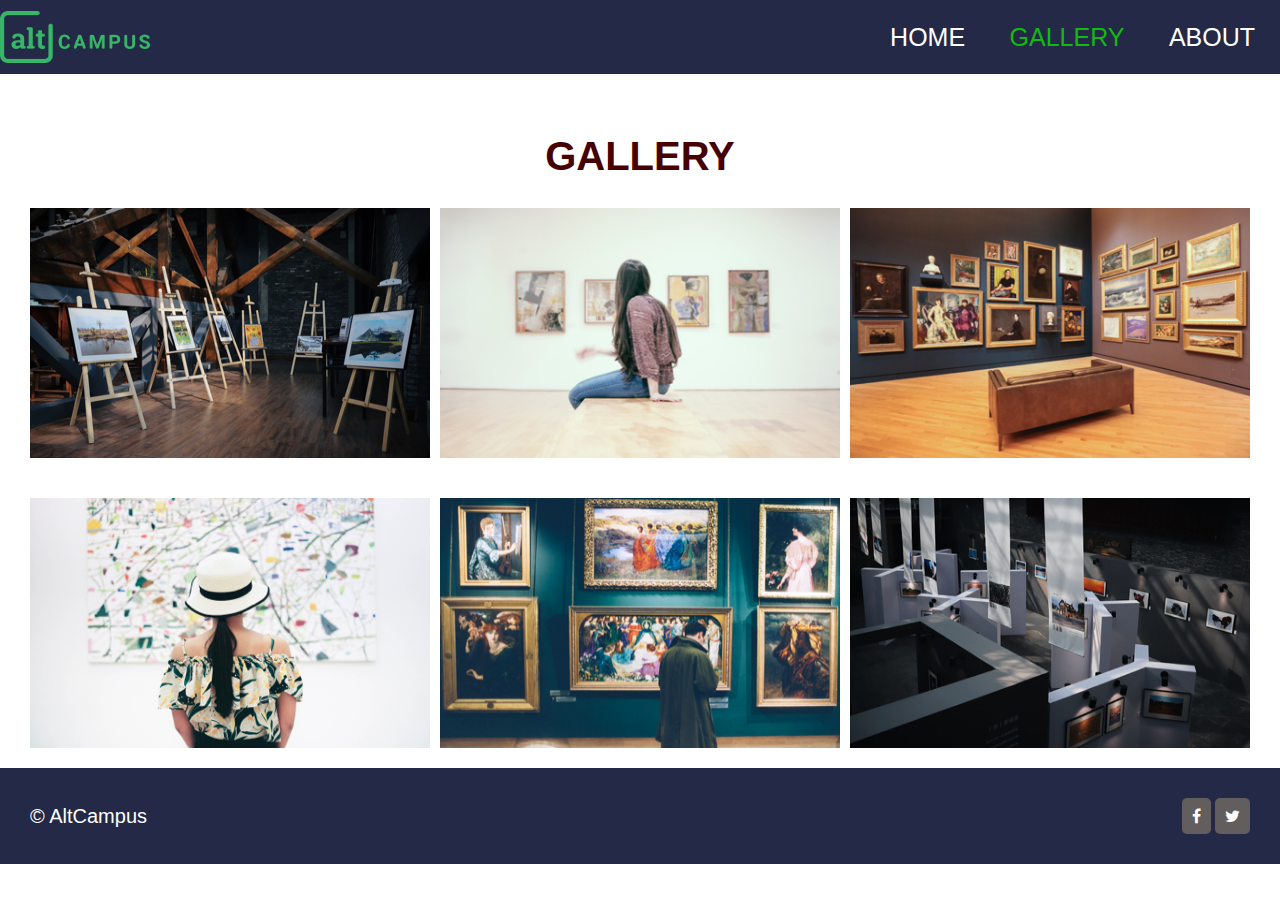
<file: assignment1/index.html>
<!DOCTYPE html>
<html lang="en">
    <head>
        <meta charset="utf-8">
        <meta name="viewport" content="width=device-width">
        <link rel="stylesheet" href="assets/stylesheets/style.css">
        <link rel="stylesheet" href="https://cdnjs.cloudflare.com/ajax/libs/font-awesome/4.7.0/css/font-awesome.min.css">
    </head>
    <body>
        <header>
            <a href="#"><img class="logo" src="assets/media/logo.png" alt="altcampus logo"></a>
            <nav class="nav-bar">
                <ul>
                    <li><a href="#">Home</a></li>
                    <li class="green"><a href="#">Gallery</a></li>
                    <li><a href="#">About</a></li>
                </ul>
            </nav>
        </header>
        <main>
            <section class="gallery">
                <h2>Gallery</h2>
                <div class="row row-1">
                    <img src="assets/media/01.png">
                    <img src="assets/media/02.png">
                    <img src="assets/media/03.png">
                </div>
                <div class="row row-2">
                    <img src="assets/media/04.png">
                    <img src="assets/media/05.png">
                    <img src="assets/media/06.png">
                </div>
            </section>
        </main>
        <footer>
            <small>&copy; AltCampus</small>
            <div class="buttons">
                <a href="#" class="fa fa-facebook"></a>
                <a href="#" class="fa fa-twitter"></a>
            </div>
        </footer>
    </body>
</html>
</file>
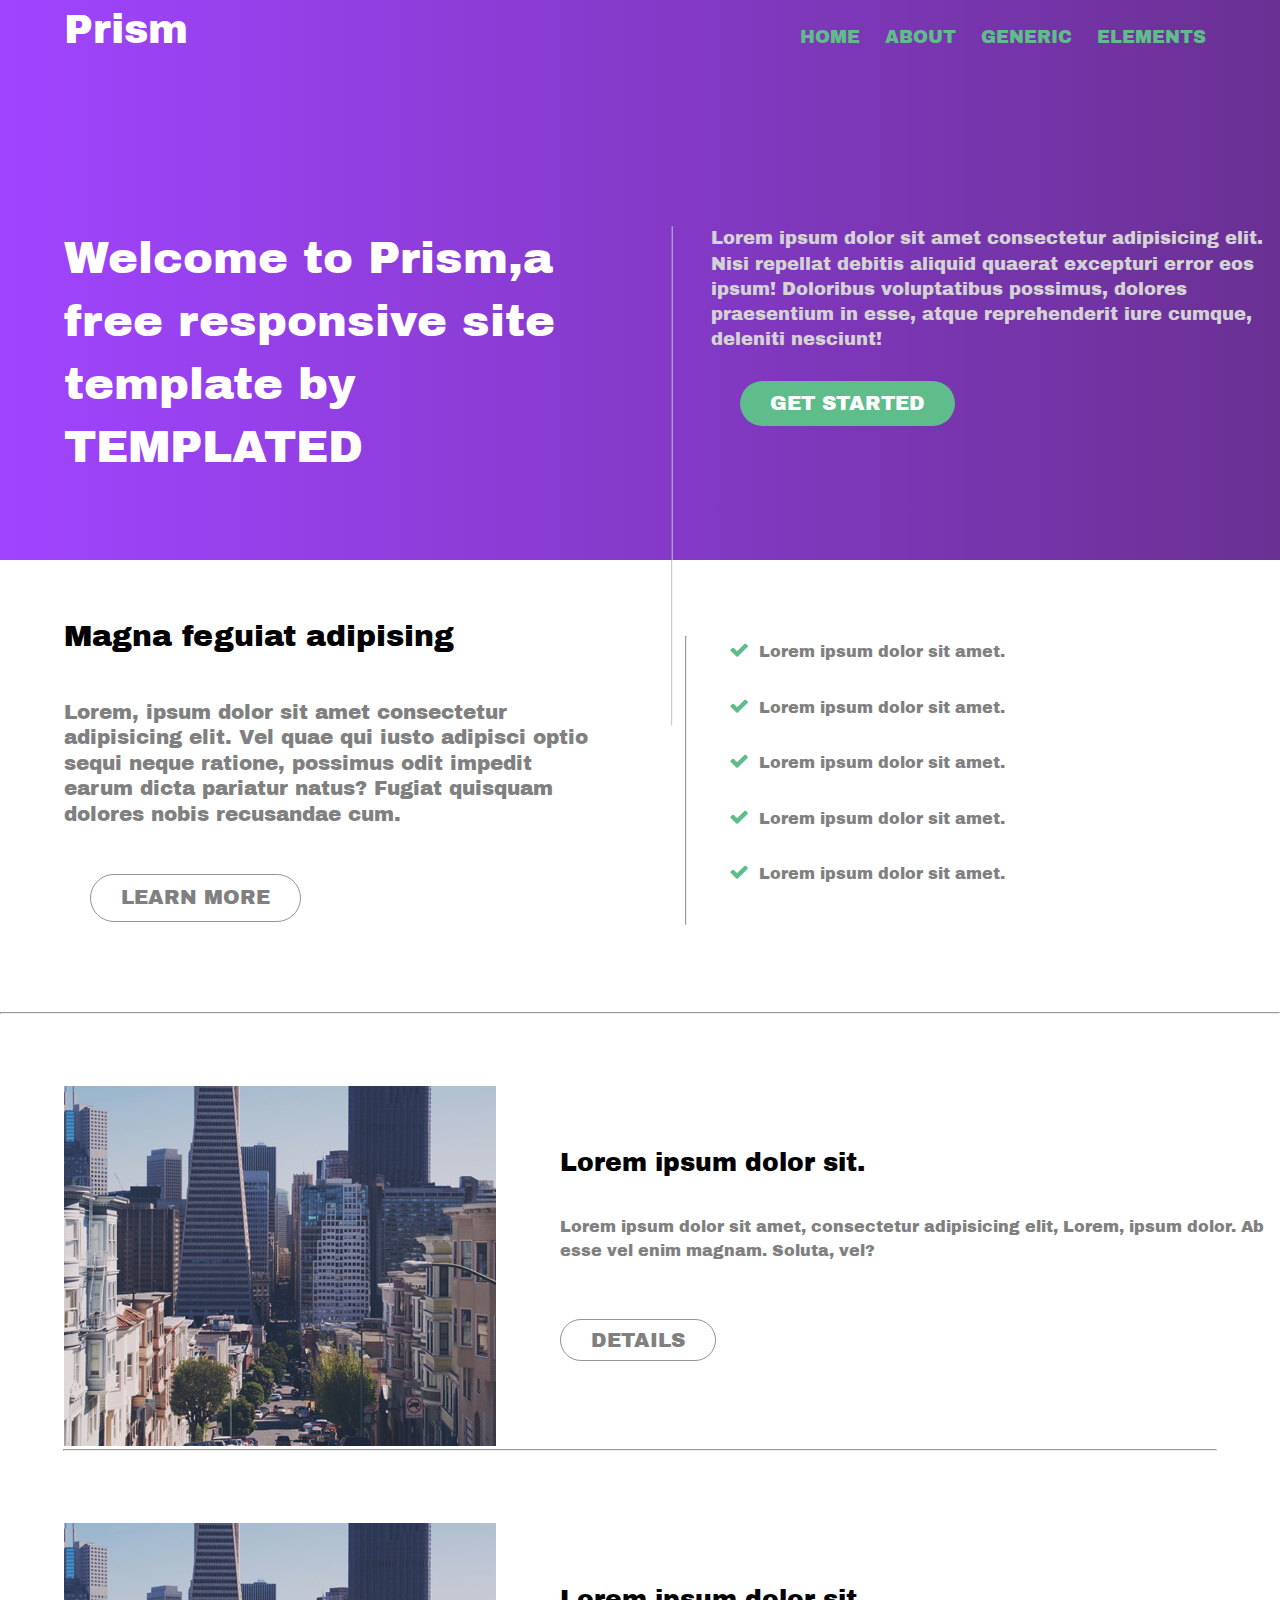
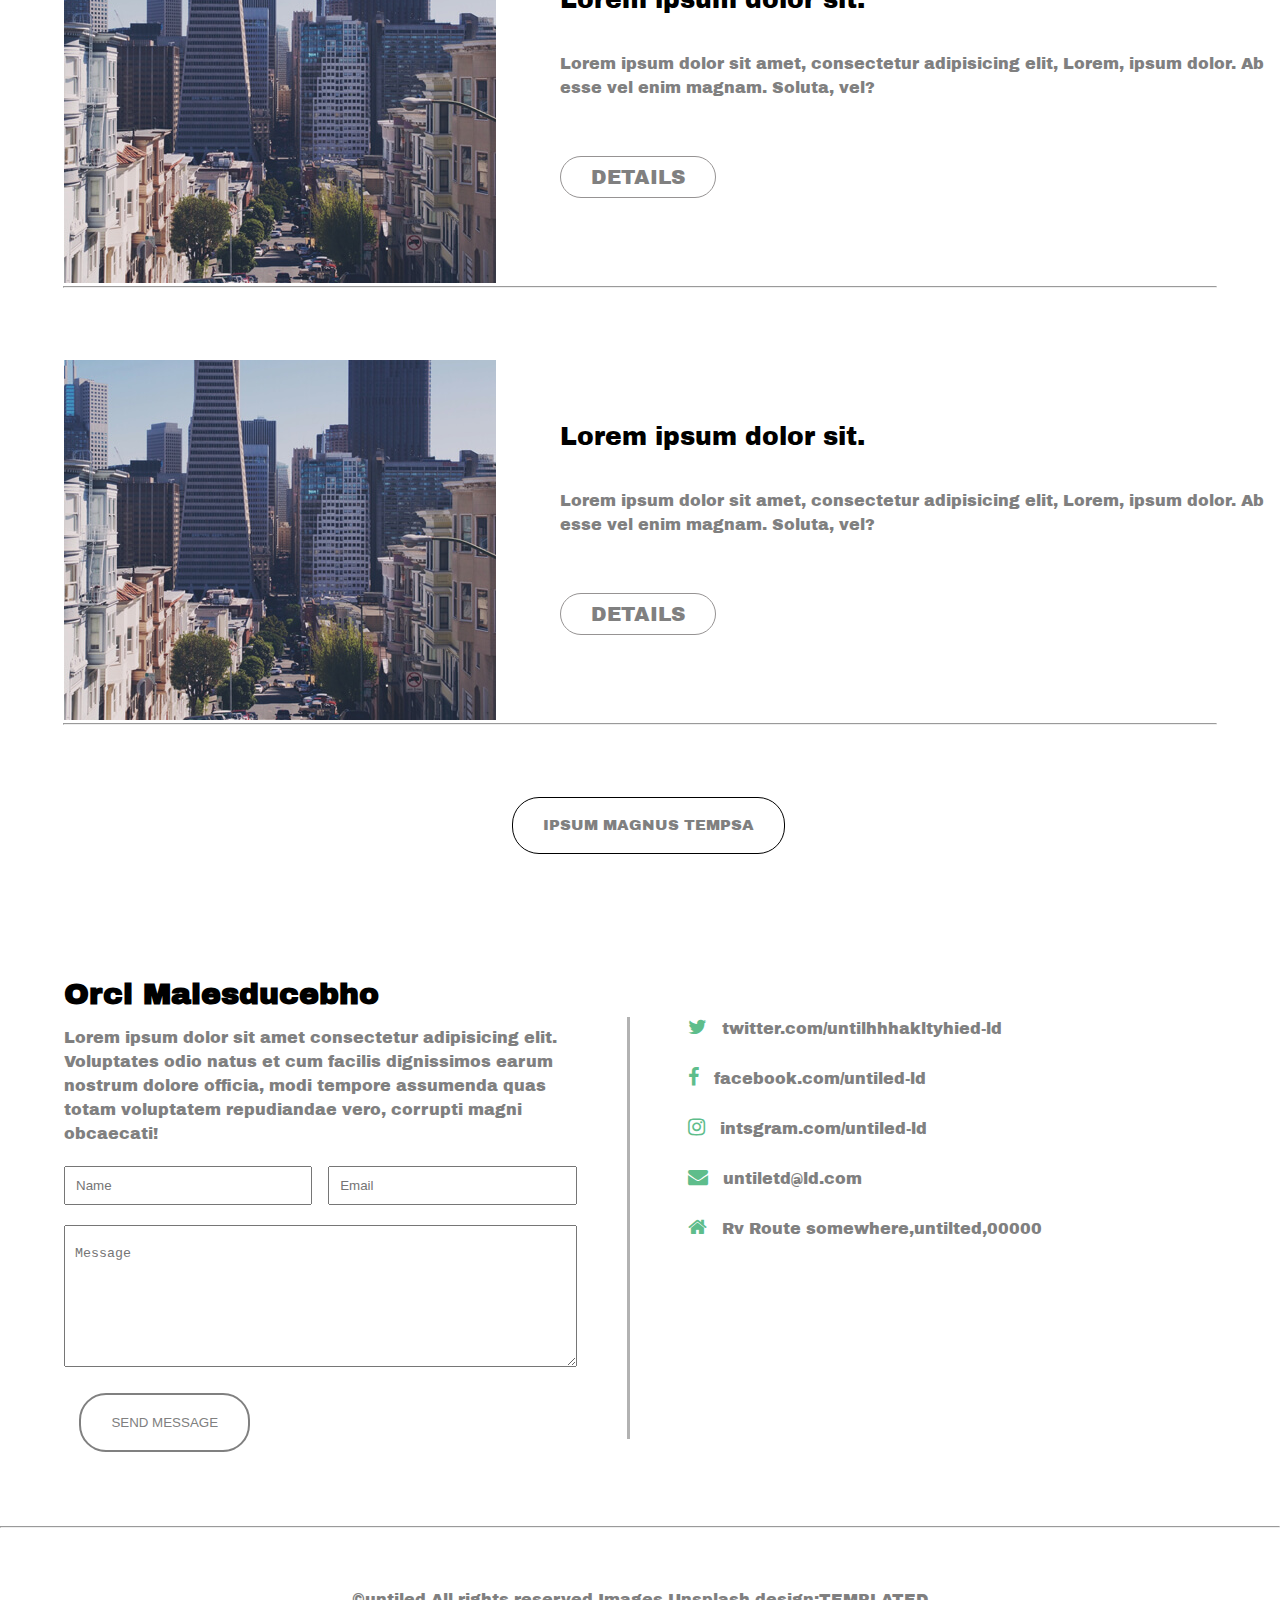
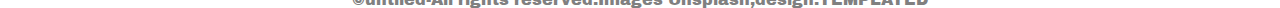
<file: assignment3/index.html>
<!DOCTYPE html>
<html lang="en">
    <head>
        <meta charset="utf-8">
        <meta name="viewport" content="width=device-width" initial-scale=1.0>
        <link rel="stylesheet" href="assets/stylesheets/style.css">
        <link href="https://fonts.googleapis.com/css2?family=Archivo+Black&display=swap" rel="stylesheet">
        <link href="https://stackpath.bootstrapcdn.com/font-awesome/4.7.0/css/font-awesome.min.css" rel="stylesheet" integrity="sha384-wvfXpqpZZVQGK6TAh5PVlGOfQNHSoD2xbE+QkPxCAFlNEevoEH3Sl0sibVcOQVnN" crossorigin="anonymous">
    </head>
    <body>
        <header class="header">
            <h2 class="logo">Prism</h2>
            <nav class="main-nav">
                <ul>
                    <li><a href="#">Home</a></li>
                    <li><a href="#">About</a></li>
                    <li><a href="#">Generic</a></li>
                    <li><a href="#">Elements</a></li>
                </ul>
            </nav>
        </header>
        <section id="banner">
            <div class="col-1">
                <h1>Welcome to Prism,a free responsive site template by TEMPLATED</h1>
            </div>
            <hr>
            <div class="col-2">
                <p>Lorem ipsum dolor sit amet consectetur adipisicing elit. Nisi repellat debitis aliquid quaerat excepturi error eos ipsum! Doloribus voluptatibus possimus, dolores praesentium in esse, atque reprehenderit iure cumque, deleniti nesciunt!</p>
                <a class="btn" href="#">Get Started</a>
            </div>
        </section>
        <main>
            <section class="container-1">
                <div class="col col-3">
                    <h3>Magna feguiat adipising</h3>
                    <p>Lorem, ipsum dolor sit amet consectetur adipisicing elit. Vel quae qui iusto adipisci optio sequi neque ratione, possimus odit impedit earum dicta pariatur natus? Fugiat quisquam dolores nobis recusandae cum.</p>
                    <a class="btn btn-2" href="#">Learn More</a>
                </div>
                <hr>
                <div class="col col-4">
                    <ul>
                       
                        <li> <i class="fa fa-check" aria-hidden="true"></i>Lorem ipsum dolor sit amet.</li>
                        <li> <i class="fa fa-check" aria-hidden="true"></i>Lorem ipsum dolor sit amet.</li>
                        <li> <i class="fa fa-check" aria-hidden="true"></i>Lorem ipsum dolor sit amet.</li>
                        <li> <i class="fa fa-check" aria-hidden="true"></i>Lorem ipsum dolor sit amet.</li>
                        <li> <i class="fa fa-check" aria-hidden="true"></i>Lorem ipsum dolor sit amet.</li>
                    </ul>
                </div>
            </section>
            <hr>
            <section class="container-2">
                <div class="row row-1">
                    <div class="column column-1">
                        <img src="assets/media/pic01.jpg" alt="buildings image">
                    </div>
                    <div class="column column-2">
                        <h3>Lorem ipsum dolor sit.</h3>
                        <p>Lorem ipsum dolor sit amet, consectetur adipisicing elit, Lorem, ipsum dolor. Ab esse vel enim magnam. Soluta, vel?</p>
                        <a class="btn btn-2 btn-3" href="#">Details</a>
                    </div>
                </div>
                <hr>
                <div class="row row-1">
                    <div class="column column-1">
                        <img src="assets/media/pic01.jpg" alt="buildings image">
                    </div>
                    <div class="column column-2">
                        <h3>Lorem ipsum dolor sit.</h3>
                        <p>Lorem ipsum dolor sit amet, consectetur adipisicing elit, Lorem, ipsum dolor. Ab esse vel enim magnam. Soluta, vel?</p>
                        <a class="btn btn-2 btn-3" href="#">Details</a>
                    </div>
                </div>
                <hr>
                <div class="row row-1">
                    <div class="column column-1">
                        <img src="assets/media/pic01.jpg" alt="buildings image">
                    </div>
                    <div class="column column-2">
                        <h3>Lorem ipsum dolor sit.</h3>
                        <p>Lorem ipsum dolor sit amet, consectetur adipisicing elit, Lorem, ipsum dolor. Ab esse vel enim magnam. Soluta, vel?</p>
                        <a class="btn btn-2 btn-3" href="#">Details</a>
                    </div>
                </div>
                <hr>
                <a class="btn last-btn" href="#">Ipsum Magnus Tempsa</a>
            </section>
            <section class="container-3">
                <div class="cr-3 form">
                    <h3>Orci Malesducebho</h3>
                    <p>Lorem ipsum dolor sit amet consectetur adipisicing elit. Voluptates odio natus et cum facilis dignissimos earum nostrum dolore officia, modi tempore assumenda quas totam voluptatem repudiandae vero, corrupti magni obcaecati!</p>
                    <form id="main-form">
                        <div class="p-1">
                          <input  class="f1" type="text" name="Name" placeholder="Name">
                          <input class="f2" type="email" name="Email" placeholder="Email">
                        </div>  
                        <div class="p-2">
                          <textarea class="f3" name="Message" placeholder="Message"></textarea>
                          <button class="button" >Send Message</button>
                        </div>
                    </form>
                </div>
                <div class="hr"></div>
                <div class=" cr-3 s-media">
                    <ul>
                        <li><i class="fa fa-twitter" aria-hidden="true"></i>twitter.com/untilhhhakltyhied-ld</li>
                        <li><i class="fa fa-facebook" aria-hidden="true"></i>facebook.com/untiled-ld</li>
                        <li><i class="fa fa-instagram" aria-hidden="true"></i>intsgram.com/untiled-ld</li>
                        <li><i class="fa fa-envelope" aria-hidden="true"></i>untiletd@ld.com</li>
                        <li><i class="fa fa-home" aria-hidden="true"></i>Rv Route somewhere,untilted,00000</li>
                    </ul>
                </div>
            </section>
        </main>
        <hr>
        <footer>
            <small>&copy;untiled-All rights reserved.Images Unsplash,design:TEMPLATED</small>
        </footer>
    </body>
</html>
</file>
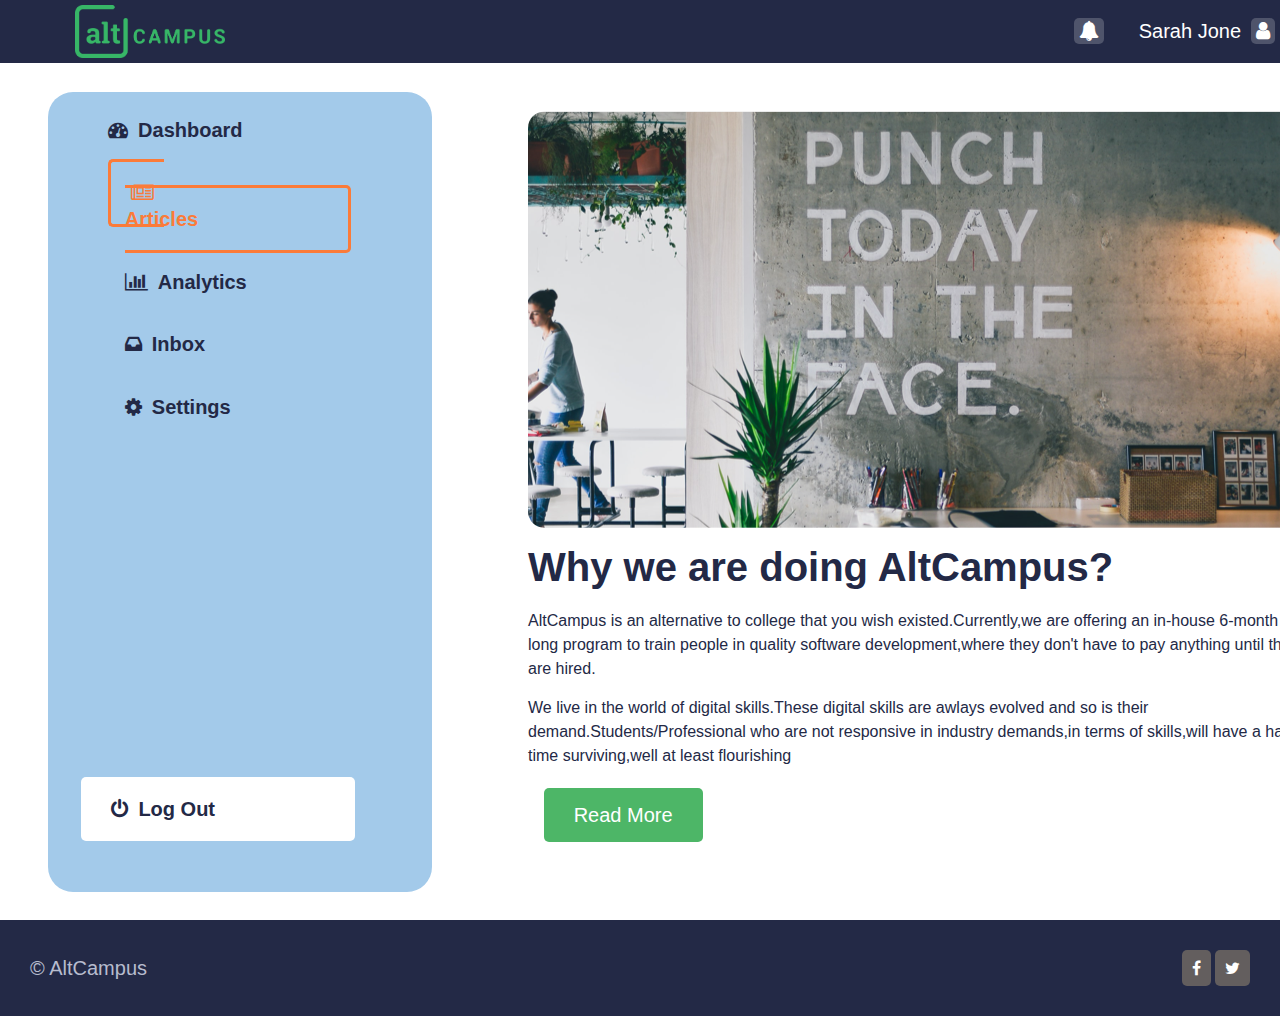
<file: assignmnet2/index.html>
<!DOCTYPE html>
<html lang="en">
    <head>
        <meta charset="utf-8">
        <meta name="viewport" content="width=device-width">
        <link rel="stylesheet" href="assets/stylesheets/style.css">
        <link href="https://stackpath.bootstrapcdn.com/font-awesome/4.7.0/css/font-awesome.min.css" rel="stylesheet" integrity="sha384-wvfXpqpZZVQGK6TAh5PVlGOfQNHSoD2xbE+QkPxCAFlNEevoEH3Sl0sibVcOQVnN" crossorigin="anonymous">
    </head>
    <body>
        <header>
            <a href="#"><img class="logo" src="assets/media/logo.png" alt="altcampus logo"></a>
            <nav class="nav-bar">
                <ul>
                    <li><a href="#"><i class="fa fa-bell" ></i></a></li>
                    <li><span>Sarah Jone</span><a href="#"><i class="fa fa-user" aria-hidden="true"></i></a></li>
                </ul>
            </nav>
        </header>
        <main>
            <section class="container">
                <div class="menu">
                    <ul>
                        <li id="dashboard"><a href="#"><i class="fa fa-tachometer"></i>Dashboard</a></li>
                        <li id="artcile"><a  href="#"><i class="fa fa-newspaper-o"></i>Articles</a></li>
                        <li><a href="#"><i class="fa fa-bar-chart"></i>Analytics</a></li>
                        <li><a href="#"><i class="fa fa-inbox" ></i>Inbox</a></li>
                        <li><a href="#"><i class="fa fa-cog" ></i>Settings</a></li>
                    </ul>
                    <a class="button" href="#"><i class="fa fa-power-off" ></i>Log Out</a>
                </div>
                <div class="display">
                    <img src="assets/media/01.png">
                    <h2>Why we are doing AltCampus?</h2>
                    <p>AltCampus is an alternative to college that you wish existed.Currently,we are offering an in-house 6-month long program to train people in quality software development,where they don't have to pay anything until they are hired.</p>
                    <p>We live in the world of digital skills.These digital skills are awlays evolved and so is their demand.Students/Professional who are not responsive in industry demands,in terms of skills,will have a hard time surviving,well at least flourishing</p>
                    <a class="btn" href="#">Read More</a>
                </div>
            </section>
        </main>
        <footer>
            <small>&copy; AltCampus</small>
            <div class="buttons">
                <a href="#" class="fa fa-facebook"></a>
                <a href="#" class="fa fa-twitter"></a>
            </div>
        </footer>
    </body>
</html>
</file>
<file: assignment1/assets/stylesheets/style.css>
/* http://meyerweb.com/eric/tools/css/reset/ 
    v2.0 | 20110126
    License: none (public domain)
*/

html, body, div, span, applet, object, iframe,
h1, h2, h3, h4, h5, h6, p, blockquote, pre,
a, abbr, acronym, address, big, cite, code,
del, dfn, em, img, ins, kbd, q, s, samp,
small, strike, strong, sub, sup, tt, var,
b, u, i, center,
dl, dt, dd, ol, ul, li,
fieldset, form, label, legend,
table, caption, tbody, tfoot, thead, tr, th, td,
article, aside, canvas, details, embed, 
figure, figcaption, footer, header, hgroup, 
menu, nav, output, ruby, section, summary,
time, mark, audio, video {
    margin: 0;
    padding: 0;
    border: 0;
    font-size: 100%;
    font: inherit;
    vertical-align: baseline;
}

/* HTML5 display-role reset for older browsers */

article, aside, details, figcaption, figure, 
footer, header, hgroup, menu, nav, section {
    display: block;
}

body {
    line-height: 1;
}

ol, ul {
    list-style: none;
}

blockquote, q {
    quotes: none;
}

blockquote:before, blockquote:after,
q:before, q:after {
    content: '';
    content: none;
}

table {
    border-collapse: collapse;
    border-spacing: 0;
}


/*========================================

 Custom styles

=========================================*/

body{
    font-family: sans-serif;
    line-height: 1.5em;
    box-sizing: border-box;

}
/*========================================

 Header Part

=========================================*/
 

header{
    display: flex;
    align-items: center;
   
    background-color:#232946;
    padding: 5px 5px 5px 0;
    max-width: 100%;
}
header img{
    width: 150px;
    display: block;
}
.logo{
    margin-left: 0px;
}
.nav-bar{
    margin-left: auto;
}
.nav-bar li{
    display: inline-block;
   
}

.nav-bar a{
    display: flex;
    padding: 20px;
    list-style: none;
    text-decoration: none;
    color: white;
    font-size: 25px;
    text-transform: uppercase;
}
.green a{
    color: rgb(19, 185, 19);
}


/*=================================

Main Part
===================================*/

.gallery img{
    width: 400px;
    height: 250px;
}
.gallery h2{
font-size: 40px;
text-align: center;
padding-top: 70px;
text-transform: uppercase;
color: rgb(70, 2, 2);
font-weight: 900;

}

.row{
    display: flex;
    justify-content: space-evenly;
    padding: 20px;

}
.row-1 {
    padding-top: 40px;
}


/*==================================

Footer Part

===================================*/
footer{
    display: flex;
    justify-content: flex-end;
    padding: 30px;
    background-color: #232946;
    align-items: center;
}
footer small{
    margin-right: auto;
    font-size: 20px;
    color: white;
}

.fa:hover {
    opacity: 0.7;
}

.fa-facebook,.fa-twitter {
 background-color: rgb(99, 94, 94);
  color: white;

}


.fa {
text-decoration: none;

border-radius:5px;
color: white;


}

.buttons a{
    padding: 10px;
}
</file>
<file: assignment3/assets/stylesheets/style.css>
/* http://meyerweb.com/eric/tools/css/reset/ 
    v2.0 | 20110126
    License: none (public domain)
*/

html, body, div, span, applet, object, iframe,
h1, h2, h3, h4, h5, h6, p, blockquote, pre,
a, abbr, acronym, address, big, cite, code,
del, dfn, em, img, ins, kbd, q, s, samp,
small, strike, strong, sub, sup, tt, var,
b, u, i, center,
dl, dt, dd, ol, ul, li,
fieldset, form, label, legend,
table, caption, tbody, tfoot, thead, tr, th, td,
article, aside, canvas, details, embed, 
figure, figcaption, footer, header, hgroup, 
menu, nav, output, ruby, section, summary,
time, mark, audio, video {
    margin: 0;
    padding: 0;
    border: 0;
    font-size: 100%;
    font: inherit;
    vertical-align: baseline;
}

/* HTML5 display-role reset for older browsers */

article, aside, details, figcaption, figure, 
footer, header, hgroup, menu, nav, section {
    display: block;
}

body {
    line-height: 1;
}

ol, ul {
    list-style: none;
}

blockquote, q {
    quotes: none;
}

blockquote:before, blockquote:after,
q:before, q:after {
    content: '';
    content: none;
}

table {
    border-collapse: collapse;
    border-spacing: 0;
}

/*==================================

Custom Styles

===================================*/

body{
    font-family: 'Archivo Black', sans-serif;;
    box-sizing: border-box;
  
    
}




/*================================

Header Part

=================================*/

.header{
    width: 100%;
    display: flex;
    justify-content: flex-end;
    background: #6a3093;  /* fallback for old browsers */
    background: -webkit-linear-gradient(to right, #a044ff, #6a3093);  /* Chrome 10-25, Safari 5.1-6 */
    background: linear-gradient(to right, #a044ff, #6a3093); 
    align-items: baseline;
    
    
}
.logo{
    margin-right: auto;
    font-size: 40px;
    color: white;
    margin-left: 5%;
    padding: 10px 0 10px 0;
    font-weight: 500;
    
}
.main-nav{
    margin-right: 5%;
}
.main-nav li{
    display: inline-block;
    padding: 10px;
}
.main-nav a{
    text-decoration: none;
    font-size: 18px;
    text-transform: uppercase;
    color: #5EBD8B;
    font-weight: 500;
}

#banner{
    
    display: flex;
    justify-content: space-evenly;
    width: 100%;
    height: 500px;
    background: #6a3093;  /* fallback for old browsers */
background: -webkit-linear-gradient(to right, #a044ff, #6a3093);  /* Chrome 10-25, Safari 5.1-6 */
background: linear-gradient(to right, #a044ff, #6a3093); /* W3C, IE 10+/ Edge, Firefox 16+, Chrome 26+, Opera 12+, Safari 7+ */

}
.col-1{
    flex: 1;
    font-size: 45px;
    font-weight: 400;
    margin-left:5%;
    margin-top: 13%;
    line-height: 1.4em;
    color: #FFFFFF;
    
}

.col-2{
    flex:1;
    margin-top: 13%;
    font-size: 18px;
    line-height: 1.4em;
    color: lightgray;
   

}
.btn{
    text-decoration: none;
    font-size: 20px;
    text-transform: uppercase;
    display: inline-block;
    margin: 5%;
    background-color:#5EBD8B;
    padding: 10px 30px 10px 30px;
    border-radius: 27px;
    color: white;
}
#banner hr{
    display: inline-block;
    margin-top: 13%;
    margin-right:3% ;
    margin-bottom: 8%;
    margin-left: 3%;
    opacity: 50%;
}


/*===========================

Container-1 Part

============================*/

.container-1{
    display: flex;
    margin: 5%;
    line-height: 1.6em;
}
.col{
    flex: 1;
}
.col-3 h3{
font-size: 30px;

padding: 0 0 40px 0;
}
.col-3 p{
    font-size: 20px;
    padding: 10px 0 20px 0;
    color: gray;
    
}
.btn-2{
    background-color: white;
    color:gray;
    border-radius: 27px;
    border:1px solid rgb(150, 147, 147);
}

.container-1 hr{
    margin-left: 8%;
    margin-top: 1%;
    display: inline-block;
    margin-bottom: 2%;
}
.col-4 li{
    padding: 15px;
    color: gray;
    margin-left: 5%;
}
.col-4 i{
    padding-right: 10px;
    font-size: 20px;
    color: #5EBD8B;
}
/*

.col-4 li::before{
    content:
}

*/


/*=============================

Contaniner-2 Part

===============================*/
.row{
    display: flex;
    
}
.column-1{
    margin: 5% 5% 0 5%;
}
.column{
    flex: 1;
}
.column-2{
flex: 2;
margin-top: 10%;
}
.column h3{
font-size: 25px;
padding: 0 20px 20px 0;
}

.column-2 p{
line-height: 1.5em;
padding: 20px 0 20px 0;
color: gray;
}
.btn-3{
    margin-left: 0;
}
.container-2 hr{
 
    display: block;
    width: 90%;
    margin-top: 0;
}

.last-btn{
    margin-left: 40%;
    padding-top: 20px;
    padding-bottom: 20px;
    background-color: white;
    color: gray;
    border: 1px solid black;
    font-size: 15px;
}


/*================================

Container-3

================================*/

.container-3{
    display: flex;
    margin: 5%;
  
    line-height: 1.5em;
    
}
.cr-3{
    flex: 1;
}
.form h3{
    font-size: 30px;
  font-weight: 700;
  padding: 0 0 20px 0;
}
.form p{
    padding: 0 0 20px 0;
    color: gray;
}
.form .p-1{
    padding-bottom: 20px;
    
}
.p-1 input{
    padding:10px;
    margin-right: 3%;
    width: 100%;
   
}
.form{
    margin-right: 3%;
}



.p-1{
    display: flex;
    
    
}

.p-2{
    display: flex;
    flex-direction: column;
    margin-right: 3%;

}
 .f3{
    padding: 20px 70px 90px 10px;


}
.button{
margin: 2% auto;
margin-left: 3%;
margin-top: 5%;
padding: 20px 30px 20px 30px;
border-radius: 27px;
color: gray;
background-color: white;
text-transform: uppercase;
border: 2px solid gray;
}

.s-media{
    margin-left: 5%;
    margin-top: 3%;
    color: gray;
}
.s-media li, .s-media i{
    padding-bottom: 15px;
    
}
.s-media i{
    padding-right: 15px;
    color: #5EBD8B;
    font-size: 20px;
}
.hr{
    width: 1px;
    height:420px;
    background-color: gray;
    border: 1px solid gray;
    opacity: 60%;
    margin-top: 3%;
}
/*=========================

Footer Part

==========================*/

footer{
    display: flex;
    justify-content: center;
    margin-top: 5%;
    color: gray;
}
</file>
<file: assignmnet2/assets/stylesheets/style.css>
/* http://meyerweb.com/eric/tools/css/reset/ 
    v2.0 | 20110126
    License: none (public domain)
*/

html, body, div, span, applet, object, iframe,
h1, h2, h3, h4, h5, h6, p, blockquote, pre,
a, abbr, acronym, address, big, cite, code,
del, dfn, em, img, ins, kbd, q, s, samp,
small, strike, strong, sub, sup, tt, var,
b, u, i, center,
dl, dt, dd, ol, ul, li,
fieldset, form, label, legend,
table, caption, tbody, tfoot, thead, tr, th, td,
article, aside, canvas, details, embed, 
figure, figcaption, footer, header, hgroup, 
menu, nav, output, ruby, section, summary,
time, mark, audio, video {
    margin: 0;
    padding: 0;
    border: 0;
    font-size: 100%;
    font: inherit;
    vertical-align: baseline;
}

/* HTML5 display-role reset for older browsers */

article, aside, details, figcaption, figure, 
footer, header, hgroup, menu, nav, section {
    display: block;
}

body {
    line-height: 1;
}

ol, ul {
    list-style: none;
}

blockquote, q {
    quotes: none;
}

blockquote:before, blockquote:after,
q:before, q:after {
    content: '';
    content: none;
}

table {
    border-collapse: collapse;
    border-spacing: 0;
}


/*========================================

 Custom styles

=========================================*/

body{
    font-family: sans-serif;
    line-height: 1.5em;
    box-sizing: border-box;

}
/*========================================

 Header Part

=========================================*/
 *{
     box-sizing: border-box;
 }

header{
    display: flex;
    align-items: center;
   
    background-color:#232946;
    padding: 5px 5px 5px 0;
    max-width: 100%;
}
header img{
    width: 150px;
    display: block;
}
.logo{
    margin-left:75px;
}
.nav-bar{
    margin-left: auto;
}
.nav-bar li{
    display: inline-block;
}
 


.nav-bar .fa{
    color: white;
   padding: 3px 5px;
   border-radius: 5px;
    background-color: #4F546B;
}
.nav-bar li{
    color: white;
    padding-left: 20px;
    font-size: 20px;
   
    
}
.nav-bar span{
    padding: 10px;
}


/*===================================

Main Part

=====================================*/

.container{
    display: flex;

   
    
    width: 75%;
   height: auto;
   
  
}



.menu{
    flex: 0 0 40%;
    height: 800px;
    background-color: #A3CAEA;
    margin:3% 10% 3% 0;
    border-top-right-radius: 25px;
    border-bottom-right-radius: 25px;
    border-top-left-radius: 25px;
    border-bottom-left-radius: 25px;
    display: flex;
    flex-direction: column;
    justify-content: space-between;
    margin-left: 5%;
  
    padding-right: 50px;
   flex-grow: 3;


}
.menu li{
    padding:10px;
    margin-left: 20%;
    margin-top: 5%;
 
}
.menu i{
    padding-right: 10px;
}
.menu a{
    font-size: 20px;
    text-decoration: none;
    color: #232946;
  font-weight: 900;
}

#artcile a{
    color:#FB7B39;
    
   border-radius: 5px;
    border:3px solid #FB7B39;
    padding: 20px 150px 20px 20px;
    margin-left: -7%;
   
  
  
   
   
}
.button{
    margin:0 8% 15% 10%;
    display: inline;
    background-color: white;
    padding: 20px 0 20px 30px;
    border-radius: 5px;
}
#dashboard{
    margin-left: 15%;
}


/*=======================
Article Part

=======================*/


.display{
  
    align-items: center;
    justify-content: center;
    margin-top: 5%;
}
.display h2{
    font-size: 40px;
    padding: 20px 0 20px 0;
    font-weight: 900;
    color: #232946;
}
.display p{
    padding: 10px 0 5px 0;
    color: #232946;
}
.btn {
text-decoration: none;
padding: 15px 30px 15px 30px;
background-color:#4DB667;
border-radius: 5px;
margin: 2%;
display: inline-block;
color: white;
font-size: 20px;


}



/*===========================
Footer Part


===========================*/

/*==================================

Footer Part

===================================*/
footer{
    display: flex;
    justify-content: flex-end;
    padding: 30px;
    background-color: #232946;
    align-items: center;
}
footer small{
    margin-right: auto;
    font-size: 20px;
    color:#B7BCCE;
}

footer .fa:hover {
    opacity: 0.7;
}

footer .fa-facebook,.fa-twitter {
 background-color: rgb(99, 94, 94);
  color: white;

}


footer .fa {
text-decoration: none;

border-radius:5px;
color: white;


}

.buttons a{
    padding: 10px;
}
</file>
